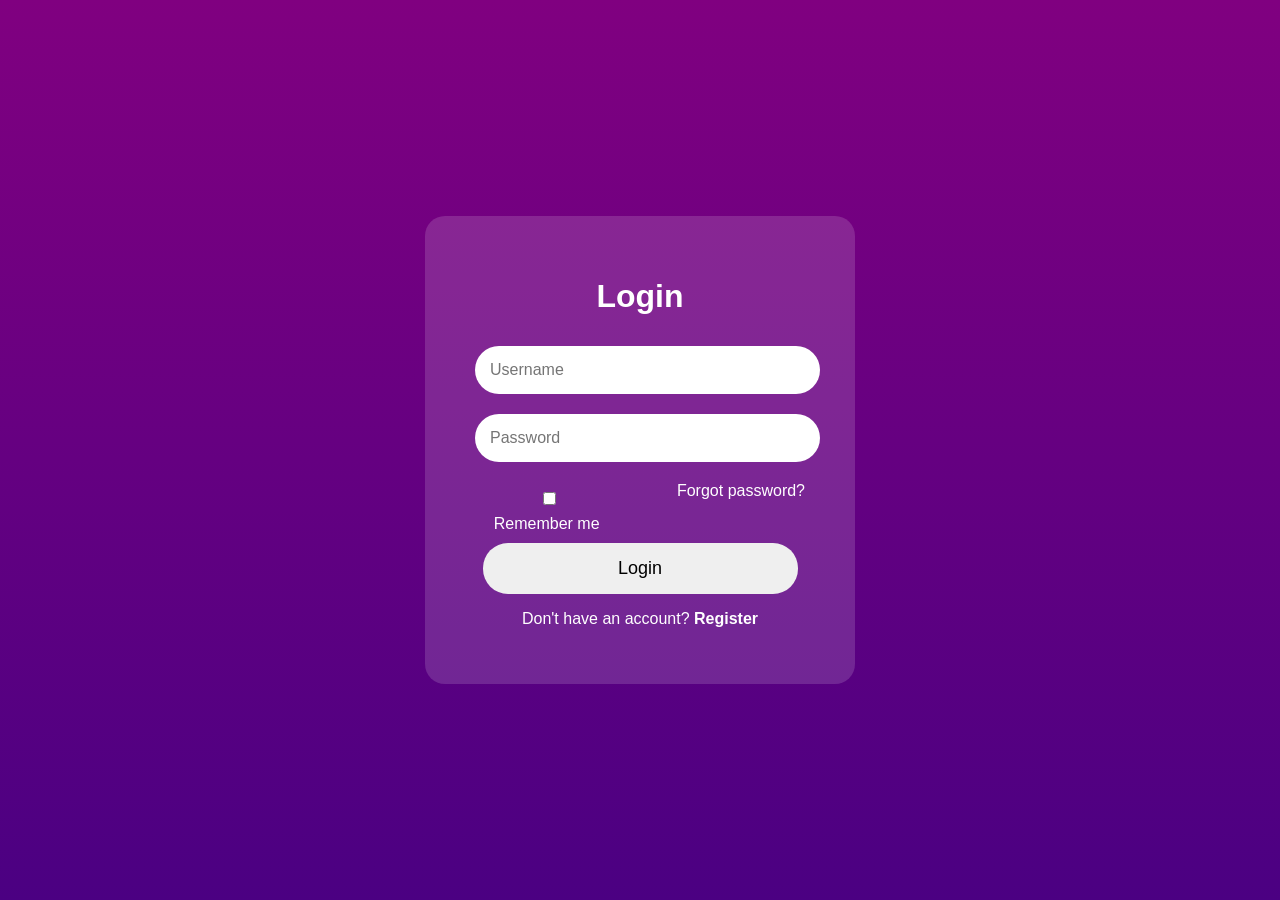
<file: index.html>
<!DOCTYPE html>
<html>
<head>
    <title>Login Page</title>
    <link rel="stylesheet" href="style.css">
</head>

<body class="login-page">

<div class="login-box">

    <h1>Login</h1>

    <input type="text" id="username" placeholder="Username">

    <input type="password" id="password" placeholder="Password">

    <div class="options">
        <label>
            <input type="checkbox"> Remember me
        </label>

        <span>Forgot password?</span>
    </div>


    <button onclick="login()">Login</button>

    <p>
        Don't have an account? <b>Register</b>
    </p>

</div>


<script>

function login(){

    let user = document.getElementById("username").value;
    let pass = document.getElementById("password").value;


    if(user!="" && pass!=""){

        alert("Login Successful");

        window.location.href="products.html";

    }

    else{

        alert("Please enter username and password");

    }

}


</script>


</body>
</html>
</file>
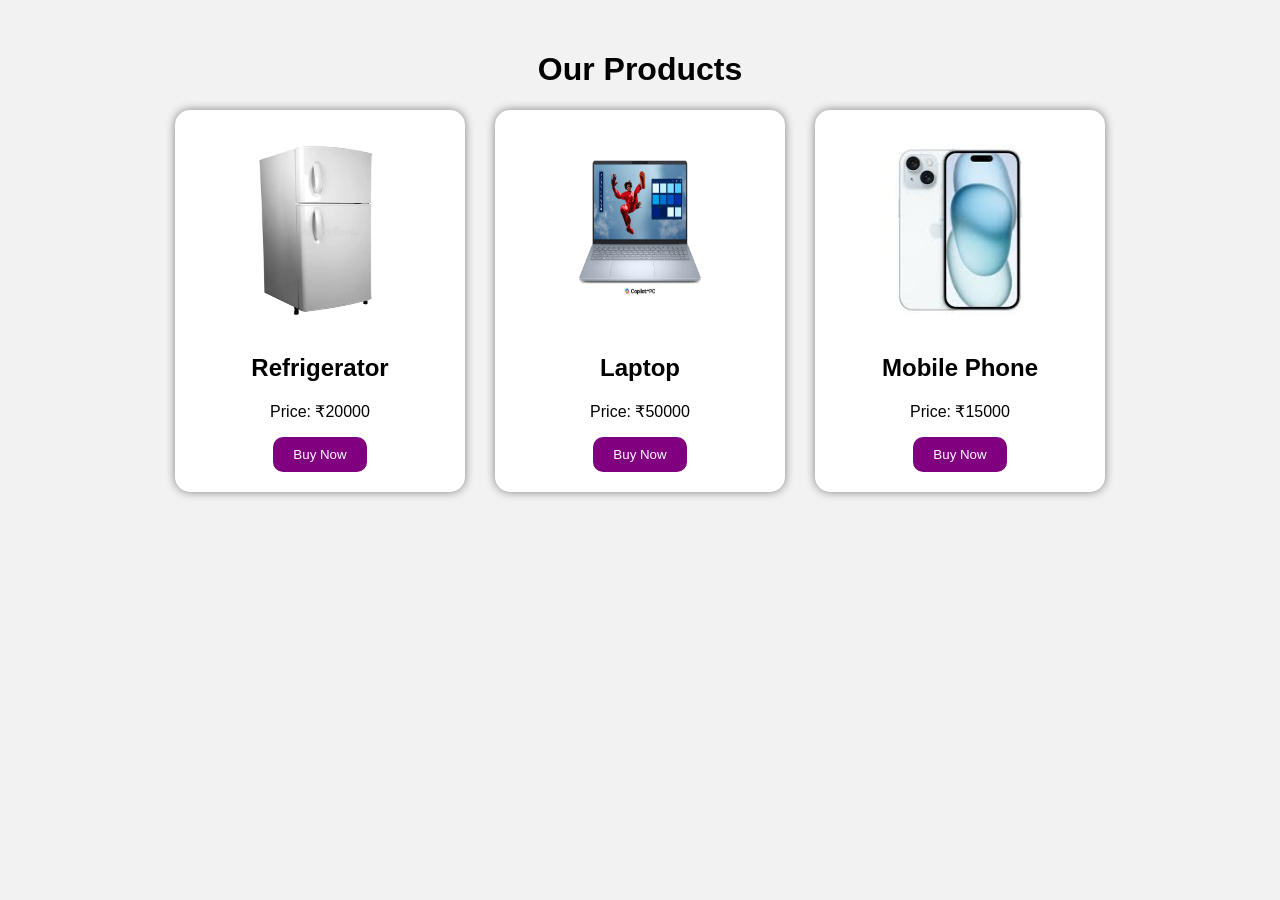
<file: products.html>
<!DOCTYPE html>
<html>

<head>

<title>Products</title>

<link rel="stylesheet" href="style.css">

</head>


<body class="products-page">


<h1>Our Products</h1>


<div class="products">


<div class="card">
    
<img src="images/fridge.jpg">

<h2>Refrigerator</h2>

<p>Price: ₹20000</p>

<a href="https://www.amazon.in/s?k=refrigerator" target="_blank">
    <button>Buy Now</button>
</a>

</div>



<div class="card">

<img src="images/laptop.jpg">

<h2>Laptop</h2>

<p>Price: ₹50000</p>

<a href="https://www.amazon.in/s?k=laptop" target="_blank">
    <button>Buy Now</button>
</a>

</div>



<div class="card">

<img src="images/mobile.jpg">

<h2>Mobile Phone</h2>

<p>Price: ₹15000</p>

<a href="https://www.amazon.in/s?k=mobile+phone" target="_blank">
    <button>Buy Now</button>
</a>

</div>


</div>


</body>

</html>
</file>
<file: style.css>
body{

font-family:Arial;

margin:0;

}


/* LOGIN PAGE */


.login-page{

height:100vh;

display:flex;

justify-content:center;

align-items:center;

background:linear-gradient(
purple,
#4b0082
);

}



.login-box{

width:350px;

padding:40px;

background:rgba(255,255,255,0.15);

border-radius:20px;

text-align:center;

color:white;

}



.login-box input{

width:90%;

padding:15px;

margin:10px;

border-radius:25px;

border:none;

font-size:16px;

}



.options{

display:flex;

justify-content:space-between;

margin:10px;

}



.login-box button{

width:90%;

padding:15px;

border-radius:25px;

border:none;

font-size:18px;

cursor:pointer;

}




/* PRODUCTS PAGE */


.products-page{

background:#f2f2f2;

text-align:center;

padding:30px;

}



.products{

display:flex;

justify-content:center;

gap:30px;

}



.card{

background:white;

padding:20px;

width:250px;

border-radius:15px;

box-shadow:0 0 10px gray;

}



.card img{

width:200px;

height:200px;

}



.card button{

padding:10px 20px;

background:purple;

color:white;

border:none;

border-radius:10px;

}
</file>
